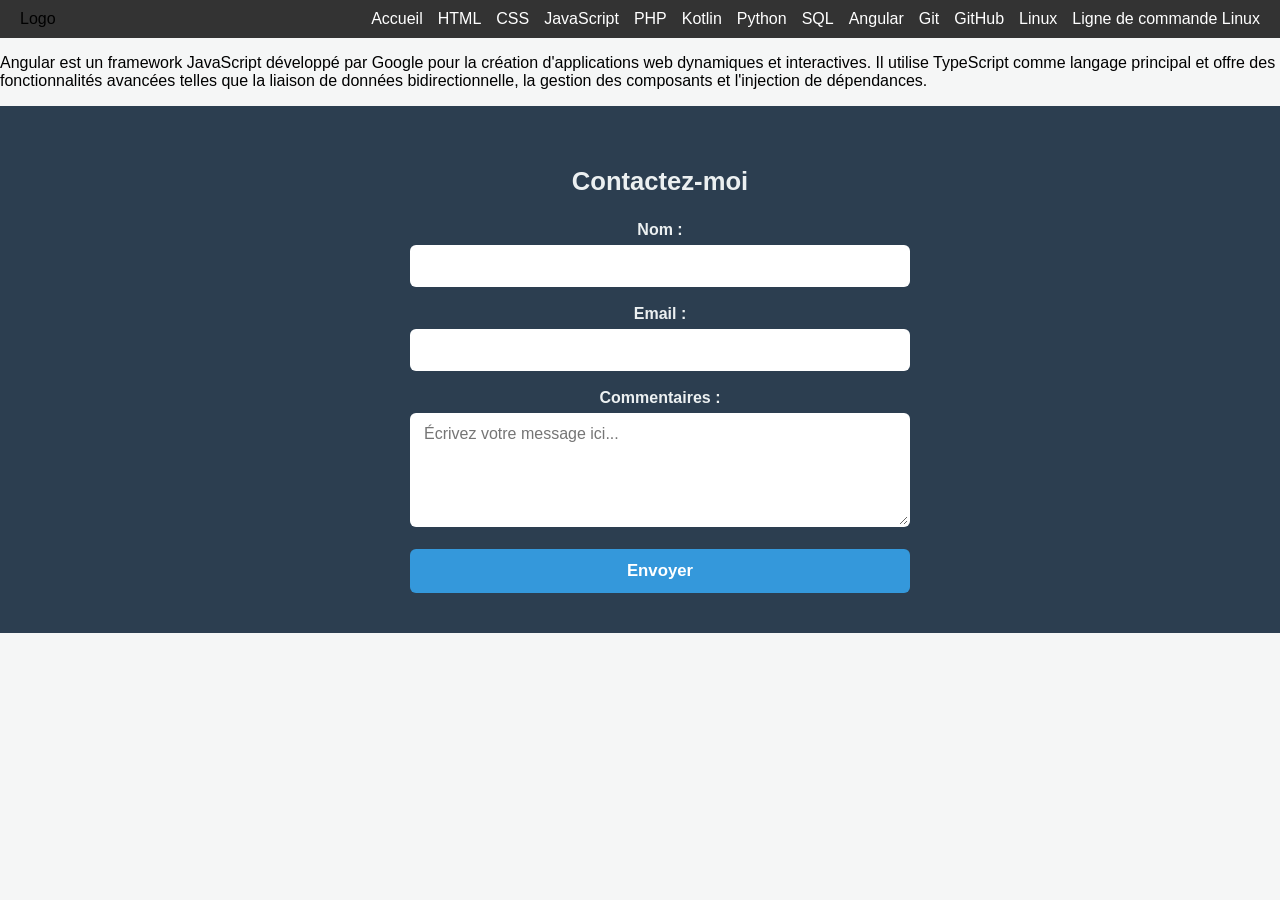
<file: pages/angular.html>
<!DOCTYPE html>
<html lang="fr">
  <head>
    <meta charset="UTF-8" />
    <meta name="viewport" content="width=device-width, initial-scale=1.0" />
    <link rel="stylesheet" href="../css/Global.css" />
    <title>COURS SIO WEB | HTML</title>
  </head>
  <body>
    <!-- En-tête de la page -->
    <header>
      <nav>
        <div class="logo">Logo</div>
        <div class="menu" id="menu">
          <a href="../index.html">Accueil</a>
          <a href="html.html">HTML</a>
          <a href="css.html">CSS</a>
          <a href="javascript.html">JavaScript</a>
          <a href="php.html">PHP</a>
          <a href="kotlin.html">Kotlin</a>
          <a href="python.html">Python</a>
          <a href="sql.html">SQL</a>
          <a href="angular.html">Angular</a>
          <a href="git.html">Git</a>
          <a href="github.html">GitHub</a>
          <a href="linux.html">Linux</a>
          <a href="linux_command_line.html">Ligne de commande Linux</a>
        </div>
        <div
          class="burger"
          id="burger"
          aria-label="Menu"
          aria-expanded="false"
          role="button"
          tabindex="0"
        >
          <div></div>
          <div></div>
          <div></div>
        </div>
      </nav>
    </header>
    <p>Angular est un framework JavaScript développé par Google pour la création d'applications web dynamiques et interactives. Il utilise TypeScript comme langage principal et offre des fonctionnalités avancées telles que la liaison de données bidirectionnelle, la gestion des composants et l'injection de dépendances. </p>

    <footer class="site-footer"> <div class="footer-contenu"> <h2>Contactez-moi</h2> <form class="form-contact" action="#" method="post"> <div class="champ"> <label for="nom">Nom :</label> <input type="text" id="nom" name="nom" required /> </div> <div class="champ"> <label for="email">Email :</label> <input type="email" id="email" name="email" required /> </div> <div class="champ"> <label for="commentaires">Commentaires :</label> <textarea id="commentaires" name="commentaires" rows="5" placeholder="Écrivez votre message ici..."></textarea> </div> <button type="submit">Envoyer</button> </form> </div> </footer>
</file>
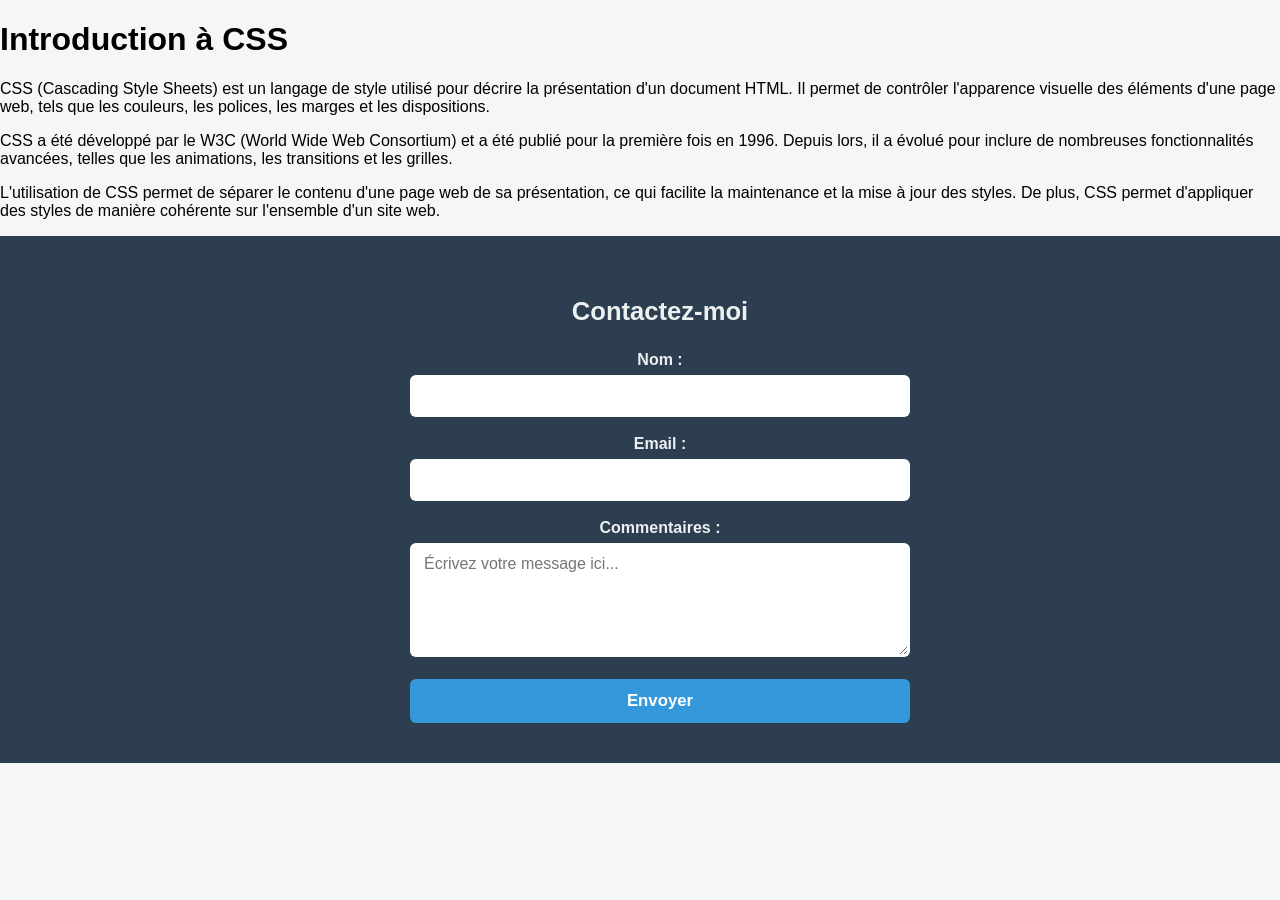
<file: pages/css.html>
<!DOCTYPE html>
<html lang="en">
  <head>
    <meta charset="UTF-8" />
    <meta name="viewport" content="width=device-width, initial-scale=1.0" />
    <link rel="stylesheet" href="../css/Global.css" />
    <title>COURS SIO WEB | CSS</title>
  </head>
  <body>
    <h1>Introduction à CSS</h1>
    <p>
      CSS (Cascading Style Sheets) est un langage de style utilisé pour décrire
      la présentation d'un document HTML. Il permet de contrôler l'apparence
      visuelle des éléments d'une page web, tels que les couleurs, les polices,
      les marges et les dispositions.
    </p>
    <p>
      CSS a été développé par le W3C (World Wide Web Consortium) et a été publié
      pour la première fois en 1996. Depuis lors, il a évolué pour inclure de
      nombreuses fonctionnalités avancées, telles que les animations, les
      transitions et les grilles.
    </p>
    <p>
      L'utilisation de CSS permet de séparer le contenu d'une page web de sa
      présentation, ce qui facilite la maintenance et la mise à jour des styles.
      De plus, CSS permet d'appliquer des styles de manière cohérente sur
      l'ensemble d'un site web.
    </p>
  </body>
</html>
<footer class="site-footer"> <div class="footer-contenu"> <h2>Contactez-moi</h2> <form class="form-contact" action="#" method="post"> <div class="champ"> <label for="nom">Nom :</label> <input type="text" id="nom" name="nom" required /> </div> <div class="champ"> <label for="email">Email :</label> <input type="email" id="email" name="email" required /> </div> <div class="champ"> <label for="commentaires">Commentaires :</label> <textarea id="commentaires" name="commentaires" rows="5" placeholder="Écrivez votre message ici..."></textarea> </div> <button type="submit">Envoyer</button> </form> </div> </footer>
</file>
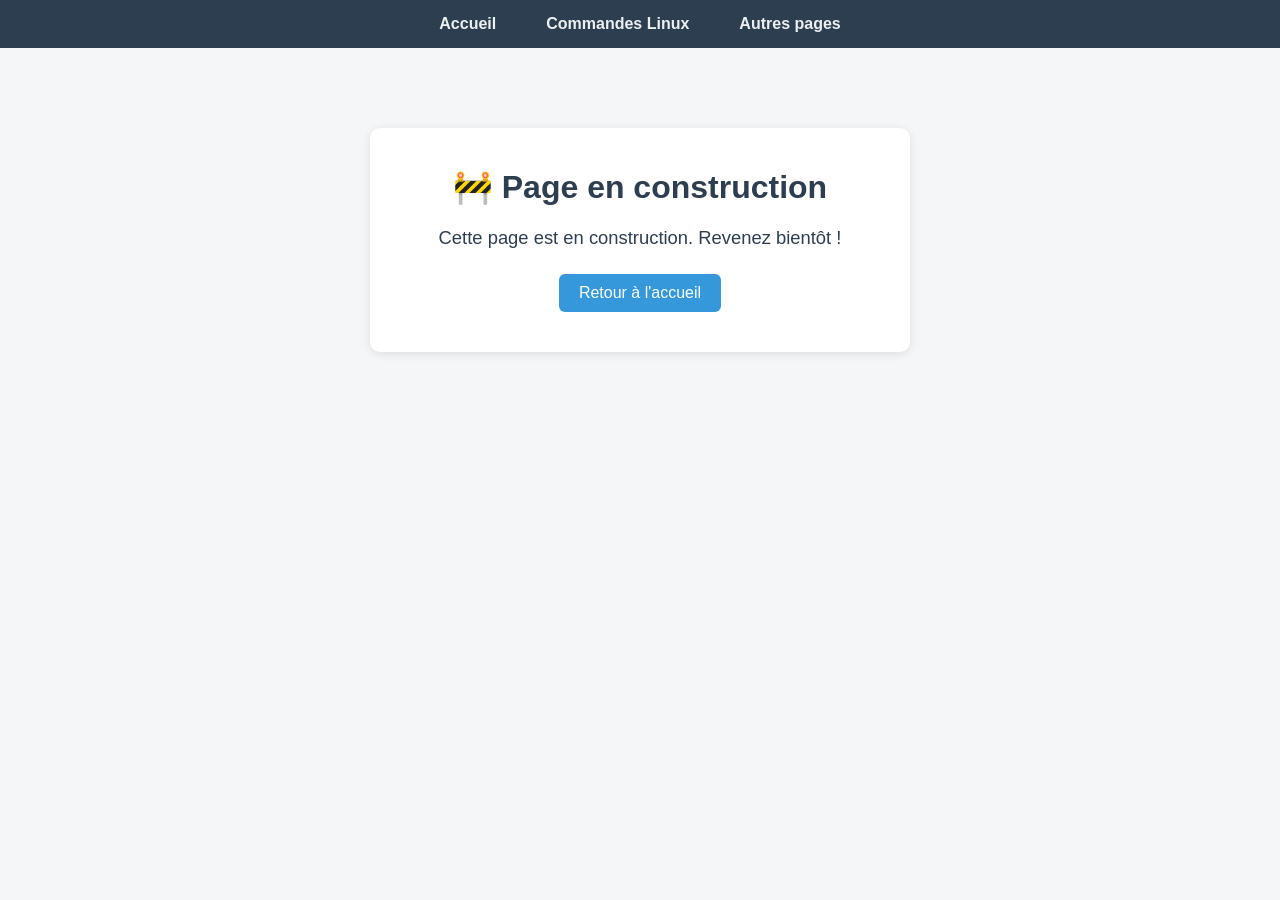
<file: pages/en_construction.html>
<!DOCTYPE html>
<html lang="fr">
<head>
  <meta charset="UTF-8" />
  <meta name="viewport" content="width=device-width, initial-scale=1.0" />
  <title>Page en construction</title>
  <!-- Feuille de style commune à toutes les pages -->
  <link rel="stylesheet" href="style.css" />
</head>
<body>

  <!-- Menu de navigation (le même sur toutes les pages) -->
  <nav>
    <ul>
      <li><a href="html.html">Accueil</a></li>
      <li><a href="linux_command_line.html">Commandes Linux</a></li>
      <li><a href="en_construction.html">Autres pages</a></li>
    </ul>
  </nav>

  <!-- Contenu principal : le message de construction -->
  <main class="construction">
    <h1>🚧 Page en construction</h1>
    <p>Cette page est en construction. Revenez bientôt !</p>
    <a class="retour" href="html.html">Retour à l'accueil</a>
  </main>

</body>
</html>
</file>
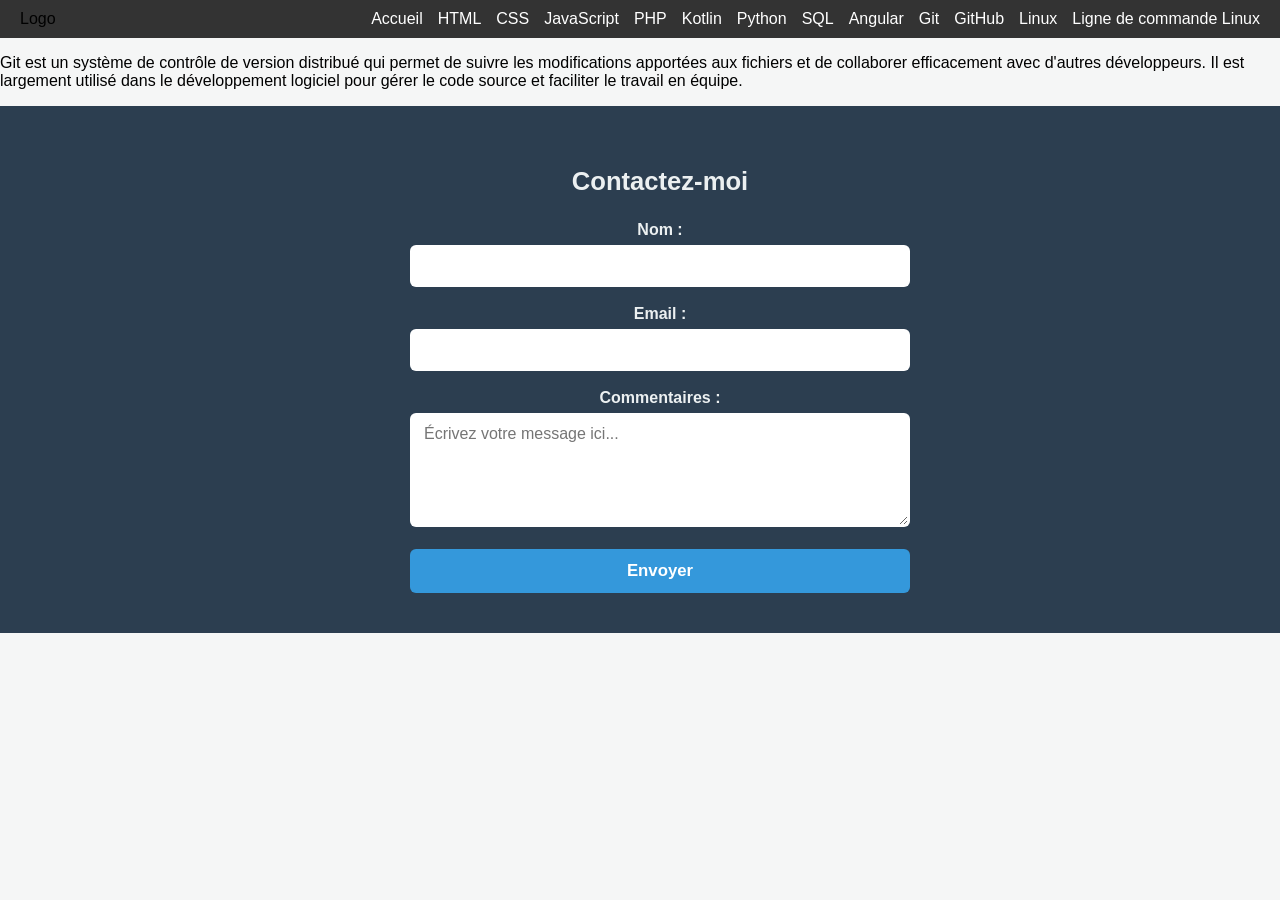
<file: pages/git.html>
<!DOCTYPE html>
<html lang="fr">
  <head>
    <meta charset="UTF-8" />
    <meta name="viewport" content="width=device-width, initial-scale=1.0" />
    <link rel="stylesheet" href="../css/Global.css" />
    <title>COURS SIO WEB | HTML</title>
  </head>
  <body>
    <!-- En-tête de la page -->
    <header>
      <nav>
        <div class="logo">Logo</div>
        <div class="menu" id="menu">
          <a href="../index.html">Accueil</a>
          <a href="html.html">HTML</a>
          <a href="css.html">CSS</a>
          <a href="javascript.html">JavaScript</a>
          <a href="php.html">PHP</a>
          <a href="kotlin.html">Kotlin</a>
          <a href="python.html">Python</a>
          <a href="sql.html">SQL</a>
          <a href="angular.html">Angular</a>
          <a href="git.html">Git</a>
          <a href="github.html">GitHub</a>
          <a href="linux.html">Linux</a>
          <a href="linux_command_line.html">Ligne de commande Linux</a>
        </div>
        <div
          class="burger"
          id="burger"
          aria-label="Menu"
          aria-expanded="false"
          role="button"
          tabindex="0"
        >
          <div></div>
          <div></div>
          <div></div>
        </div>
      </nav>
    </header>
    <p> Git est un système de contrôle de version distribué qui permet de suivre les modifications apportées aux fichiers et de collaborer efficacement avec d'autres développeurs. Il est largement utilisé dans le développement logiciel pour gérer le code source et faciliter le travail en équipe. </p>
    <footer class="site-footer"> <div class="footer-contenu"> <h2>Contactez-moi</h2> <form class="form-contact" action="#" method="post"> <div class="champ"> <label for="nom">Nom :</label> <input type="text" id="nom" name="nom" required /> </div> <div class="champ"> <label for="email">Email :</label> <input type="email" id="email" name="email" required /> </div> <div class="champ"> <label for="commentaires">Commentaires :</label> <textarea id="commentaires" name="commentaires" rows="5" placeholder="Écrivez votre message ici..."></textarea> </div> <button type="submit">Envoyer</button> </form> </div> </footer>
</file>
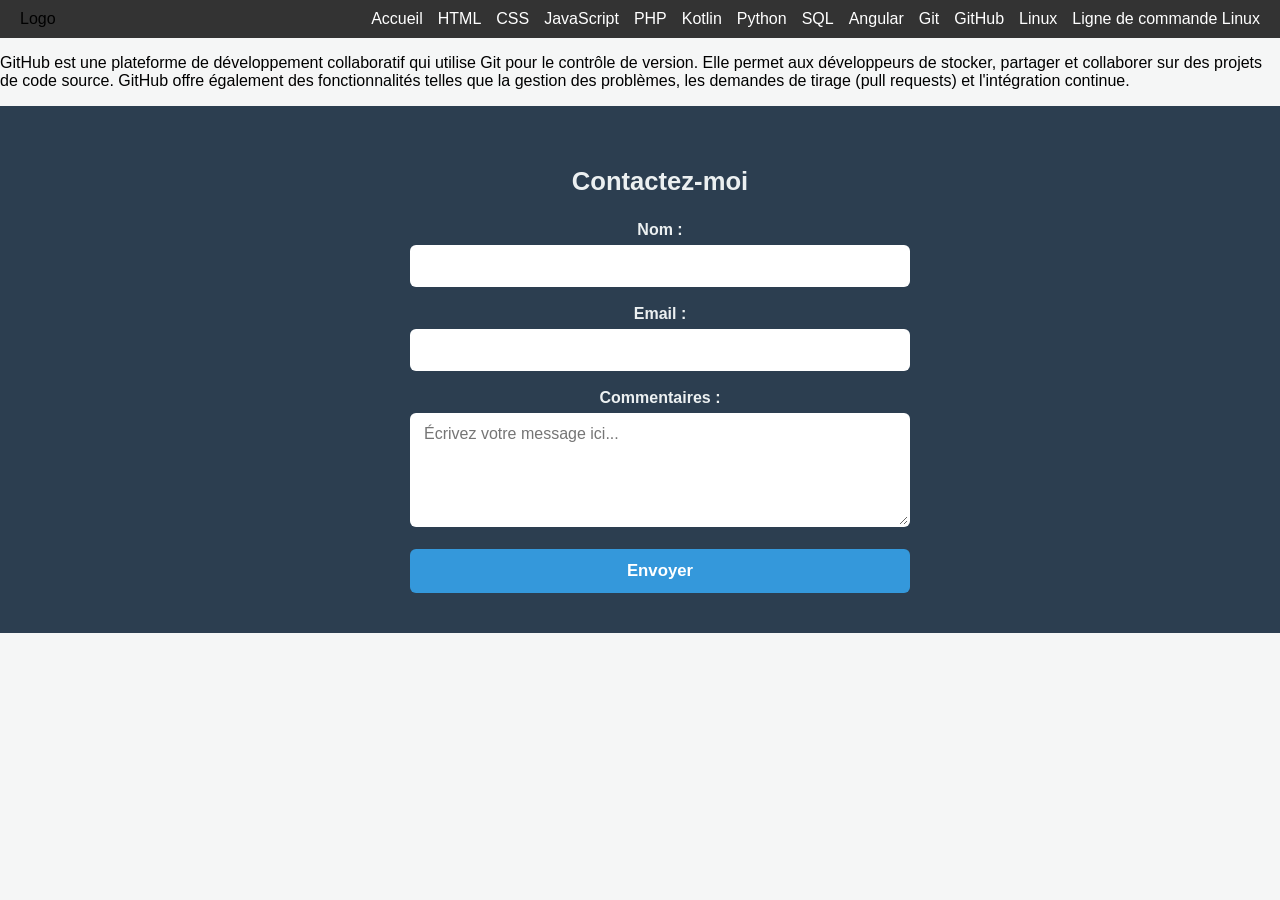
<file: pages/github.html>
<!DOCTYPE html>
<html lang="fr">
  <head>
    <meta charset="UTF-8" />
    <meta name="viewport" content="width=device-width, initial-scale=1.0" />
    <link rel="stylesheet" href="../css/Global.css" />
    <title>COURS SIO WEB | HTML</title>
  </head>
  <body>
    <!-- En-tête de la page -->
    <header>
      <nav>
        <div class="logo">Logo</div>
        <div class="menu" id="menu">
          <a href="../index.html">Accueil</a>
          <a href="html.html">HTML</a>
          <a href="css.html">CSS</a>
          <a href="javascript.html">JavaScript</a>
          <a href="php.html">PHP</a>
          <a href="kotlin.html">Kotlin</a>
          <a href="python.html">Python</a>
          <a href="sql.html">SQL</a>
          <a href="angular.html">Angular</a>
          <a href="git.html">Git</a>
          <a href="github.html">GitHub</a>
          <a href="linux.html">Linux</a>
          <a href="linux_command_line.html">Ligne de commande Linux</a>
        </div>
        <div
          class="burger"
          id="burger"
          aria-label="Menu"
          aria-expanded="false"
          role="button"
          tabindex="0"
        >
          <div></div>
          <div></div>
          <div></div>
        </div>
      </nav>
    </header>
<p> GitHub est une plateforme de développement collaboratif qui utilise Git pour le contrôle de version. Elle permet aux développeurs de stocker, partager et collaborer sur des projets de code source. GitHub offre également des fonctionnalités telles que la gestion des problèmes, les demandes de tirage (pull requests) et l'intégration continue. </p>
<footer class="site-footer"> <div class="footer-contenu"> <h2>Contactez-moi</h2> <form class="form-contact" action="#" method="post"> <div class="champ"> <label for="nom">Nom :</label> <input type="text" id="nom" name="nom" required /> </div> <div class="champ"> <label for="email">Email :</label> <input type="email" id="email" name="email" required /> </div> <div class="champ"> <label for="commentaires">Commentaires :</label> <textarea id="commentaires" name="commentaires" rows="5" placeholder="Écrivez votre message ici..."></textarea> </div> <button type="submit">Envoyer</button> </form> </div> </footer>
</file>
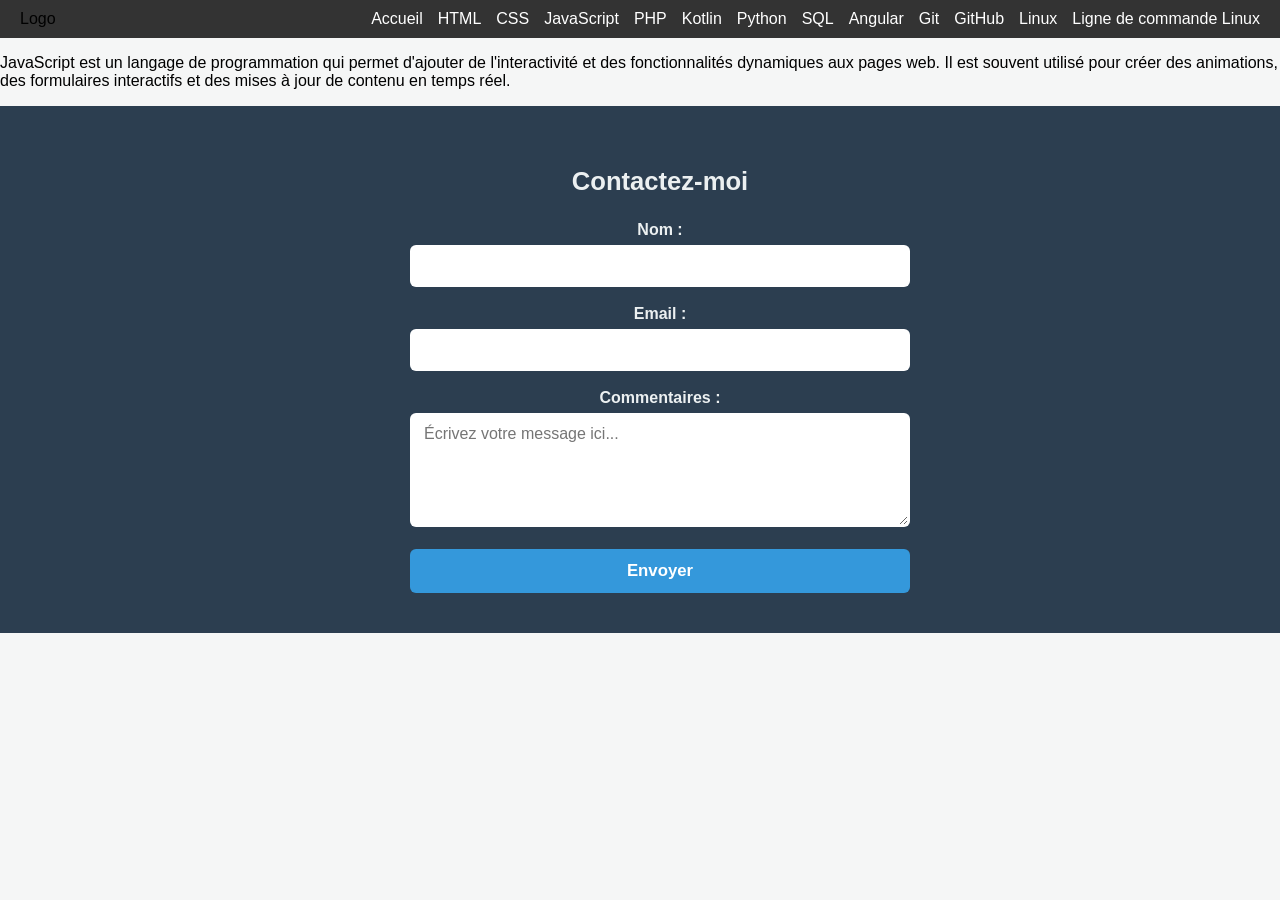
<file: pages/javascript.html>
<!DOCTYPE html>
<html lang="fr">
  <head>
    <meta charset="UTF-8" />
    <meta name="viewport" content="width=device-width, initial-scale=1.0" />
    <link rel="stylesheet" href="../css/Global.css" />
    <title>COURS SIO WEB | HTML</title>
  </head>
  <body>
    <!-- En-tête de la page -->
    <header>
      <nav>
        <div class="logo">Logo</div>
        <div class="menu" id="menu">
          <a href="../index.html">Accueil</a>
          <a href="html.html">HTML</a>
          <a href="css.html">CSS</a>
          <a href="javascript.html">JavaScript</a>
          <a href="php.html">PHP</a>
          <a href="kotlin.html">Kotlin</a>
          <a href="python.html">Python</a>
          <a href="sql.html">SQL</a>
          <a href="angular.html">Angular</a>
          <a href="git.html">Git</a>
          <a href="github.html">GitHub</a>
          <a href="linux.html">Linux</a>
          <a href="linux_command_line.html">Ligne de commande Linux</a>
        </div>
        <div
          class="burger"
          id="burger"
          aria-label="Menu"
          aria-expanded="false"
          role="button"
          tabindex="0"
        >
          <div></div>
          <div></div>
          <div></div>
        </div>
      </nav>
    </header>
    <p> JavaScript est un langage de programmation qui permet d'ajouter de l'interactivité et des fonctionnalités dynamiques aux pages web. Il est souvent utilisé pour créer des animations, des formulaires interactifs et des mises à jour de contenu en temps réel. </p>
<footer class="site-footer"> <div class="footer-contenu"> <h2>Contactez-moi</h2> <form class="form-contact" action="#" method="post"> <div class="champ"> <label for="nom">Nom :</label> <input type="text" id="nom" name="nom" required /> </div> <div class="champ"> <label for="email">Email :</label> <input type="email" id="email" name="email" required /> </div> <div class="champ"> <label for="commentaires">Commentaires :</label> <textarea id="commentaires" name="commentaires" rows="5" placeholder="Écrivez votre message ici..."></textarea> </div> <button type="submit">Envoyer</button> </form> </div> </footer>
</file>
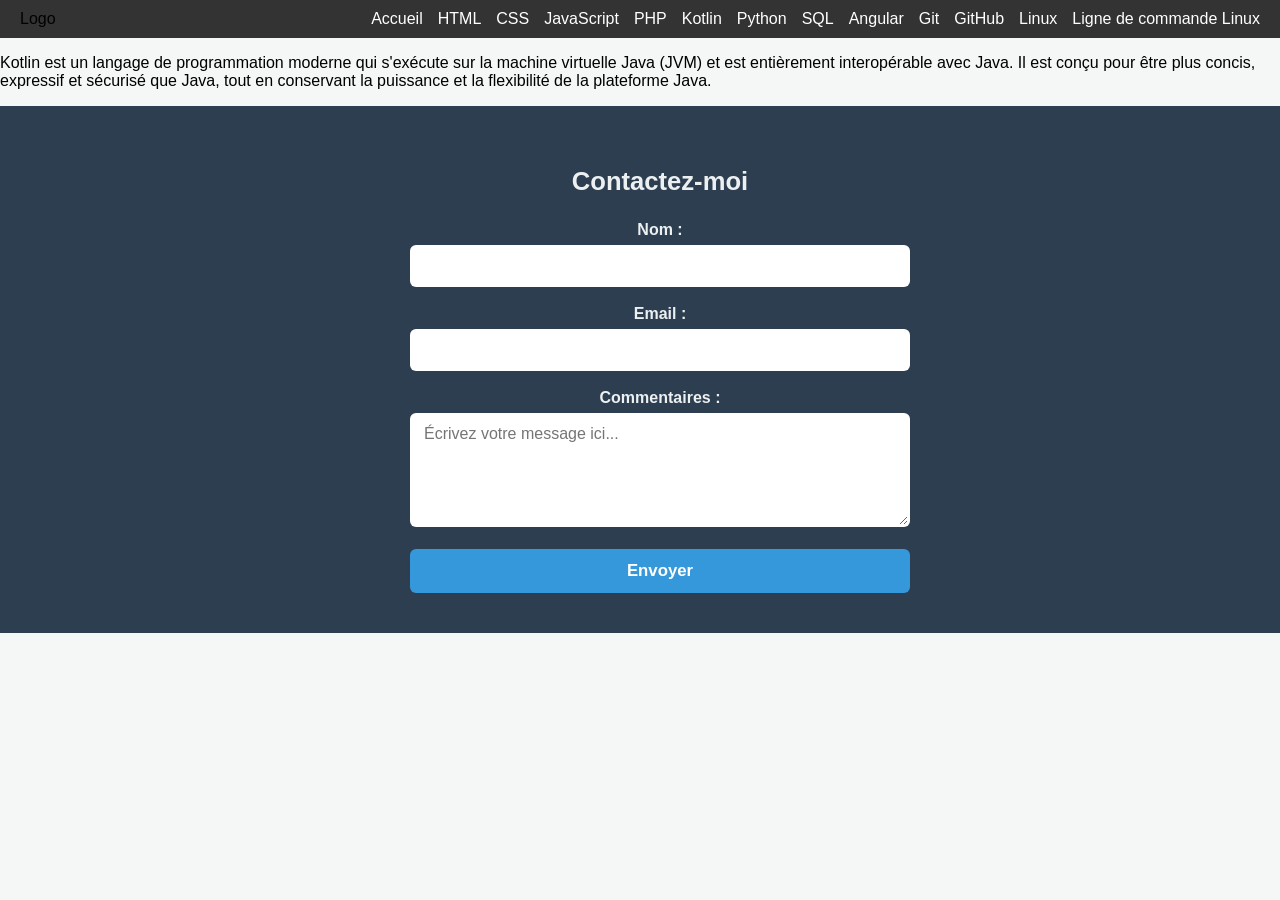
<file: pages/kotlin.html>
<!DOCTYPE html>
<html lang="fr">
  <head>
    <meta charset="UTF-8" />
    <meta name="viewport" content="width=device-width, initial-scale=1.0" />
    <link rel="stylesheet" href="../css/Global.css" />
    <title>COURS SIO WEB | HTML</title>
  </head>
  <body>
    <!-- En-tête de la page -->
    <header>
      <nav>
        <div class="logo">Logo</div>
        <div class="menu" id="menu">
          <a href="../index.html">Accueil</a>
          <a href="html.html">HTML</a>
          <a href="css.html">CSS</a>
          <a href="javascript.html">JavaScript</a>
          <a href="php.html">PHP</a>
          <a href="kotlin.html">Kotlin</a>
          <a href="python.html">Python</a>
          <a href="sql.html">SQL</a>
          <a href="angular.html">Angular</a>
          <a href="git.html">Git</a>
          <a href="github.html">GitHub</a>
          <a href="linux.html">Linux</a>
          <a href="linux_command_line.html">Ligne de commande Linux</a>
        </div>
        <div
          class="burger"
          id="burger"
          aria-label="Menu"
          aria-expanded="false"
          role="button"
          tabindex="0"
        >
          <div></div>
          <div></div>
          <div></div>
        </div>
      </nav>
    </header>
<p> Kotlin est un langage de programmation moderne qui s'exécute sur la machine virtuelle Java (JVM) et est entièrement interopérable avec Java. Il est conçu pour être plus concis, expressif et sécurisé que Java, tout en conservant la puissance et la flexibilité de la plateforme Java. </p>
<footer class="site-footer"> <div class="footer-contenu"> <h2>Contactez-moi</h2> <form class="form-contact" action="#" method="post"> <div class="champ"> <label for="nom">Nom :</label> <input type="text" id="nom" name="nom" required /> </div> <div class="champ"> <label for="email">Email :</label> <input type="email" id="email" name="email" required /> </div> <div class="champ"> <label for="commentaires">Commentaires :</label> <textarea id="commentaires" name="commentaires" rows="5" placeholder="Écrivez votre message ici..."></textarea> </div> <button type="submit">Envoyer</button> </form> </div> </footer>
</file>
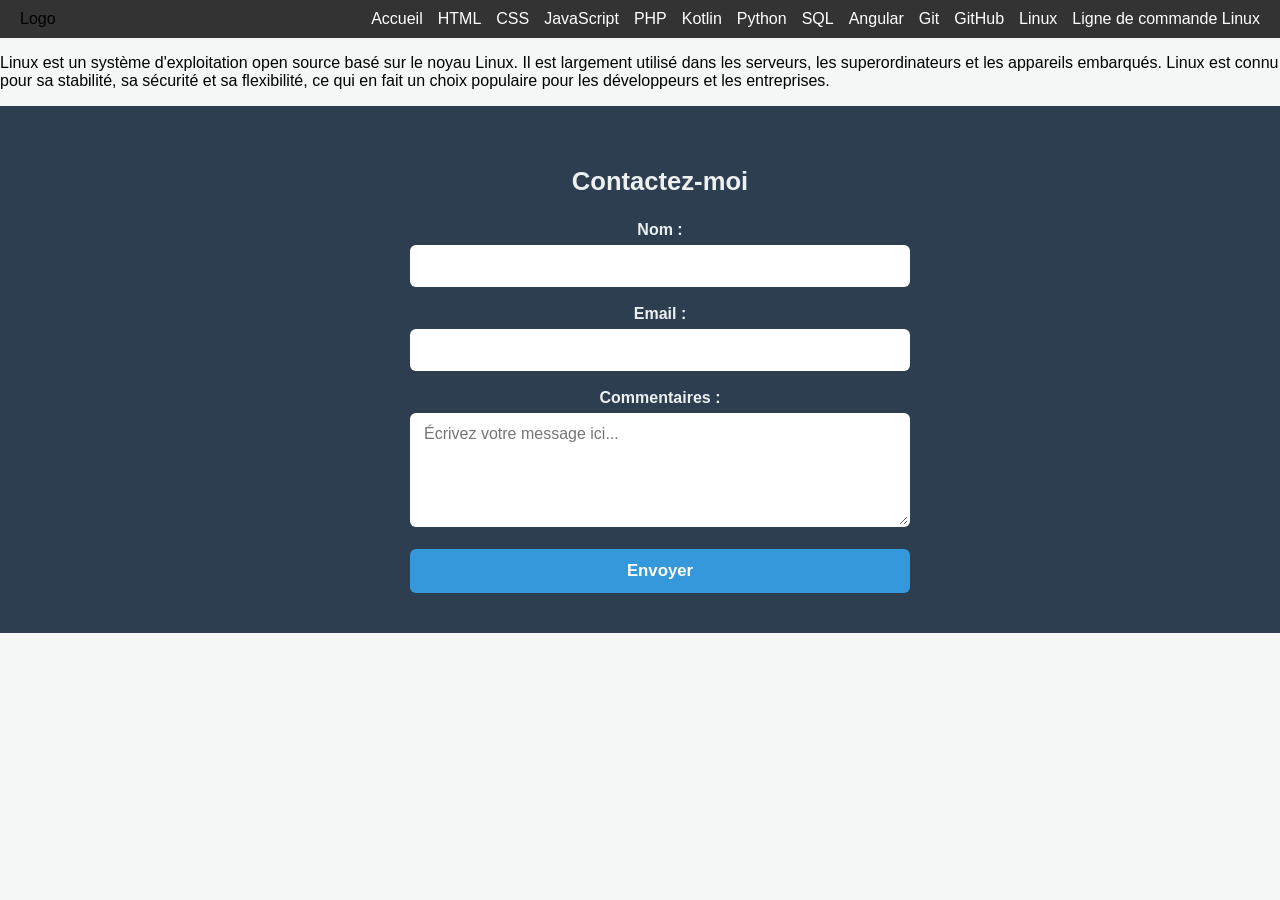
<file: pages/linux.html>
<!DOCTYPE html>
<html lang="fr">
  <head>
    <meta charset="UTF-8" />
    <meta name="viewport" content="width=device-width, initial-scale=1.0" />
    <link rel="stylesheet" href="../css/Global.css" />
    <title>COURS SIO WEB | HTML</title>
  </head>
  <body>
    <!-- En-tête de la page -->
    <header>
      <nav>
        <div class="logo">Logo</div>
        <div class="menu" id="menu">
          <a href="../index.html">Accueil</a>
          <a href="html.html">HTML</a>
          <a href="css.html">CSS</a>
          <a href="javascript.html">JavaScript</a>
          <a href="php.html">PHP</a>
          <a href="kotlin.html">Kotlin</a>
          <a href="python.html">Python</a>
          <a href="sql.html">SQL</a>
          <a href="angular.html">Angular</a>
          <a href="git.html">Git</a>
          <a href="github.html">GitHub</a>
          <a href="linux.html">Linux</a>
          <a href="linux_command_line.html">Ligne de commande Linux</a>
        </div>
        <div
          class="burger"
          id="burger"
          aria-label="Menu"
          aria-expanded="false"
          role="button"
          tabindex="0"
        >
          <div></div>
          <div></div>
          <div></div>
        </div>
      </nav>
    </header>
<p> Linux est un système d'exploitation open source basé sur le noyau Linux. Il est largement utilisé dans les serveurs, les superordinateurs et les appareils embarqués. Linux est connu pour sa stabilité, sa sécurité et sa flexibilité, ce qui en fait un choix populaire pour les développeurs et les entreprises. </p>
<footer class="site-footer"> <div class="footer-contenu"> <h2>Contactez-moi</h2> <form class="form-contact" action="#" method="post"> <div class="champ"> <label for="nom">Nom :</label> <input type="text" id="nom" name="nom" required /> </div> <div class="champ"> <label for="email">Email :</label> <input type="email" id="email" name="email" required /> </div> <div class="champ"> <label for="commentaires">Commentaires :</label> <textarea id="commentaires" name="commentaires" rows="5" placeholder="Écrivez votre message ici..."></textarea> </div> <button type="submit">Envoyer</button> </form> </div> </footer>
</file>
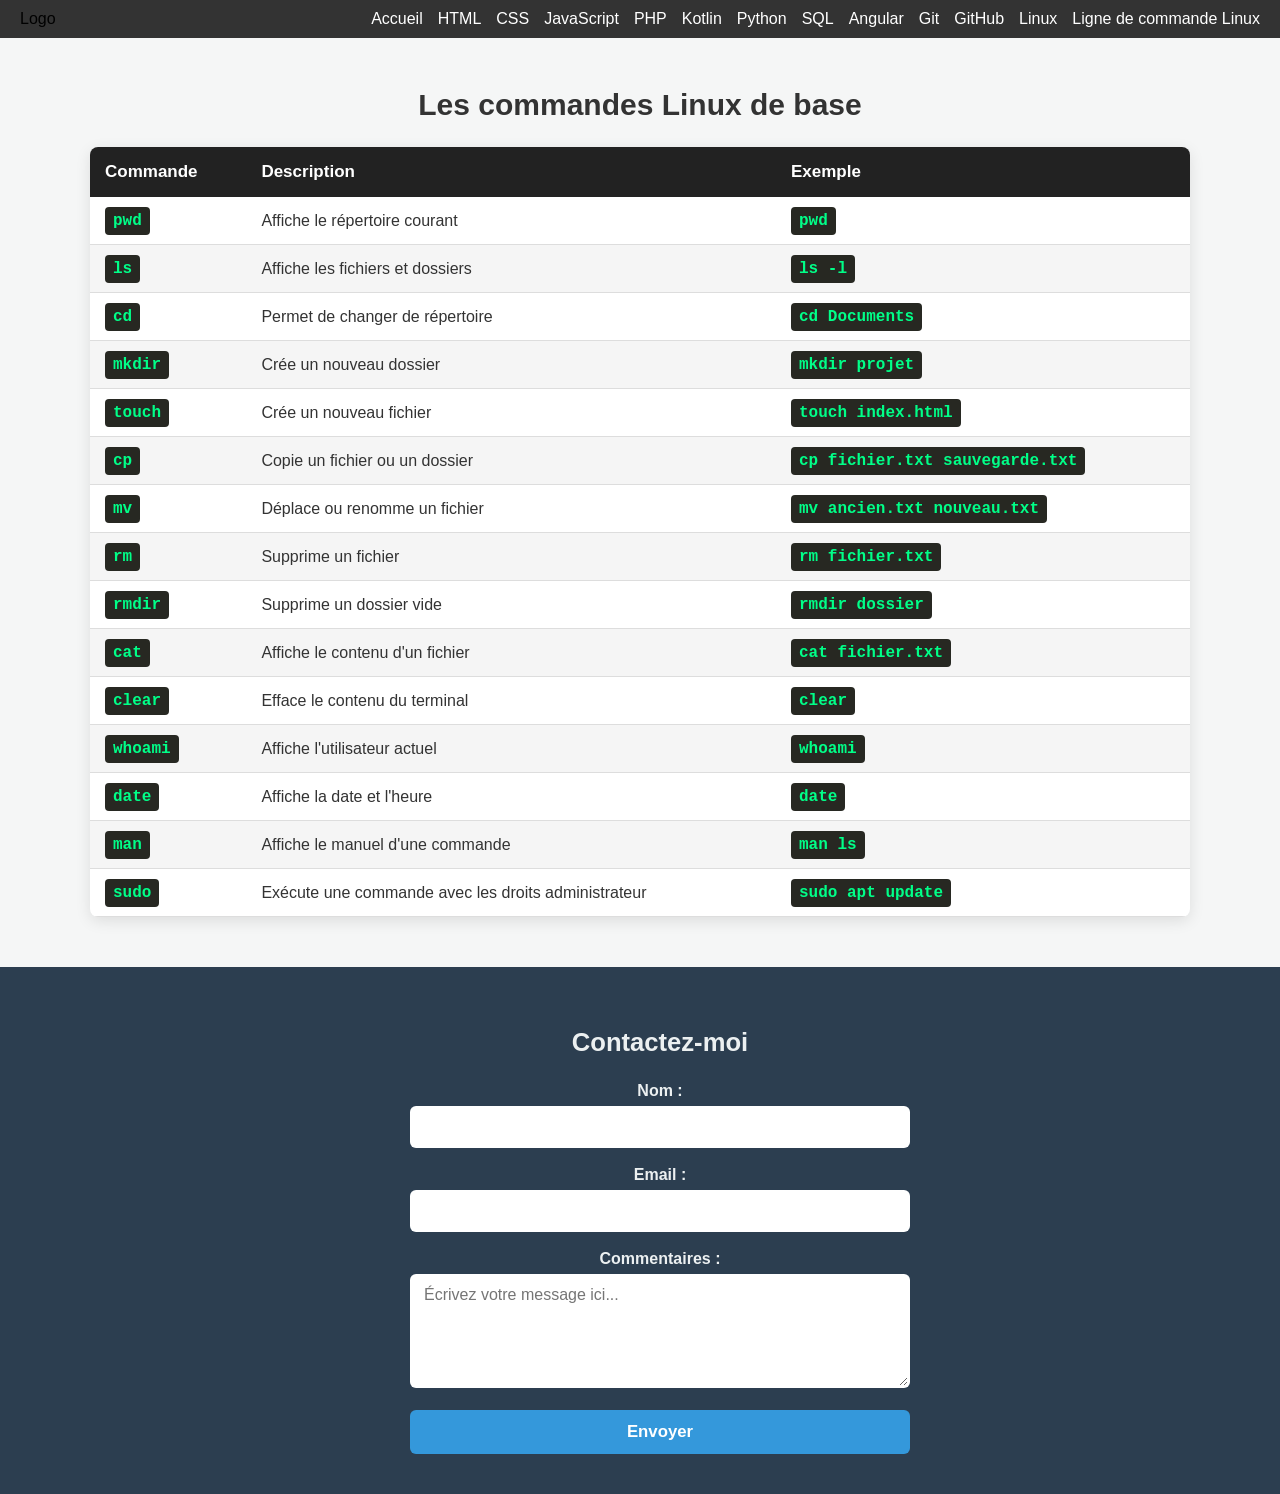
<file: pages/linux_command_line.html>
<!DOCTYPE html>
<html lang="fr">
  <head>
    <meta charset="UTF-8" />
    <meta name="viewport" content="width=device-width, initial-scale=1.0" />
    <link rel="stylesheet" href="../css/Global.css" />
    <title>COURS SIO WEB | HTML</title>
  </head>
  <body>
    <!-- En-tête de la page -->
    <header>
      <nav>
        <div class="logo">Logo</div>
        <div class="menu" id="menu">
          <a href="../index.html">Accueil</a>
          <a href="html.html">HTML</a>
          <a href="css.html">CSS</a>
          <a href="javascript.html">JavaScript</a>
          <a href="php.html">PHP</a>
          <a href="kotlin.html">Kotlin</a>
          <a href="python.html">Python</a>
          <a href="sql.html">SQL</a>
          <a href="angular.html">Angular</a>
          <a href="git.html">Git</a>
          <a href="github.html">GitHub</a>
          <a href="linux.html">Linux</a>
          <a href="linux_command_line.html">Ligne de commande Linux</a>
        </div>
        <div
          class="burger"
          id="burger"
          aria-label="Menu"
          aria-expanded="false"
          role="button"
          tabindex="0"
        >
          <div></div>
          <div></div>
          <div></div>
        </div>
      </nav>
    </header>
<section class="commandes-linux">
    <h2>Les commandes Linux de base</h2>

    <table>
        <thead>
            <tr>
                <th>Commande</th>
                <th>Description</th>
                <th>Exemple</th>
            </tr>
        </thead>

        <tbody>
            <tr>
                <td><code>pwd</code></td>
                <td>Affiche le répertoire courant</td>
                <td><code>pwd</code></td>
            </tr>

            <tr>
                <td><code>ls</code></td>
                <td>Affiche les fichiers et dossiers</td>
                <td><code>ls -l</code></td>
            </tr>

            <tr>
                <td><code>cd</code></td>
                <td>Permet de changer de répertoire</td>
                <td><code>cd Documents</code></td>
            </tr>

            <tr>
                <td><code>mkdir</code></td>
                <td>Crée un nouveau dossier</td>
                <td><code>mkdir projet</code></td>
            </tr>

            <tr>
                <td><code>touch</code></td>
                <td>Crée un nouveau fichier</td>
                <td><code>touch index.html</code></td>
            </tr>

            <tr>
                <td><code>cp</code></td>
                <td>Copie un fichier ou un dossier</td>
                <td><code>cp fichier.txt sauvegarde.txt</code></td>
            </tr>

            <tr>
                <td><code>mv</code></td>
                <td>Déplace ou renomme un fichier</td>
                <td><code>mv ancien.txt nouveau.txt</code></td>
            </tr>

            <tr>
                <td><code>rm</code></td>
                <td>Supprime un fichier</td>
                <td><code>rm fichier.txt</code></td>
            </tr>

            <tr>
                <td><code>rmdir</code></td>
                <td>Supprime un dossier vide</td>
                <td><code>rmdir dossier</code></td>
            </tr>

            <tr>
                <td><code>cat</code></td>
                <td>Affiche le contenu d'un fichier</td>
                <td><code>cat fichier.txt</code></td>
            </tr>

            <tr>
                <td><code>clear</code></td>
                <td>Efface le contenu du terminal</td>
                <td><code>clear</code></td>
            </tr>

            <tr>
                <td><code>whoami</code></td>
                <td>Affiche l'utilisateur actuel</td>
                <td><code>whoami</code></td>
            </tr>

            <tr>
                <td><code>date</code></td>
                <td>Affiche la date et l'heure</td>
                <td><code>date</code></td>
            </tr>

            <tr>
                <td><code>man</code></td>
                <td>Affiche le manuel d'une commande</td>
                <td><code>man ls</code></td>
            </tr>

            <tr>
                <td><code>sudo</code></td>
                <td>Exécute une commande avec les droits administrateur</td>
                <td><code>sudo apt update</code></td>
            </tr>
        </tbody>
    </table>
</section>
<footer class="site-footer"> <div class="footer-contenu"> <h2>Contactez-moi</h2> <form class="form-contact" action="#" method="post"> <div class="champ"> <label for="nom">Nom :</label> <input type="text" id="nom" name="nom" required /> </div> <div class="champ"> <label for="email">Email :</label> <input type="email" id="email" name="email" required /> </div> <div class="champ"> <label for="commentaires">Commentaires :</label> <textarea id="commentaires" name="commentaires" rows="5" placeholder="Écrivez votre message ici..."></textarea> </div> <button type="submit">Envoyer</button> </form> </div> </footer>
</file>
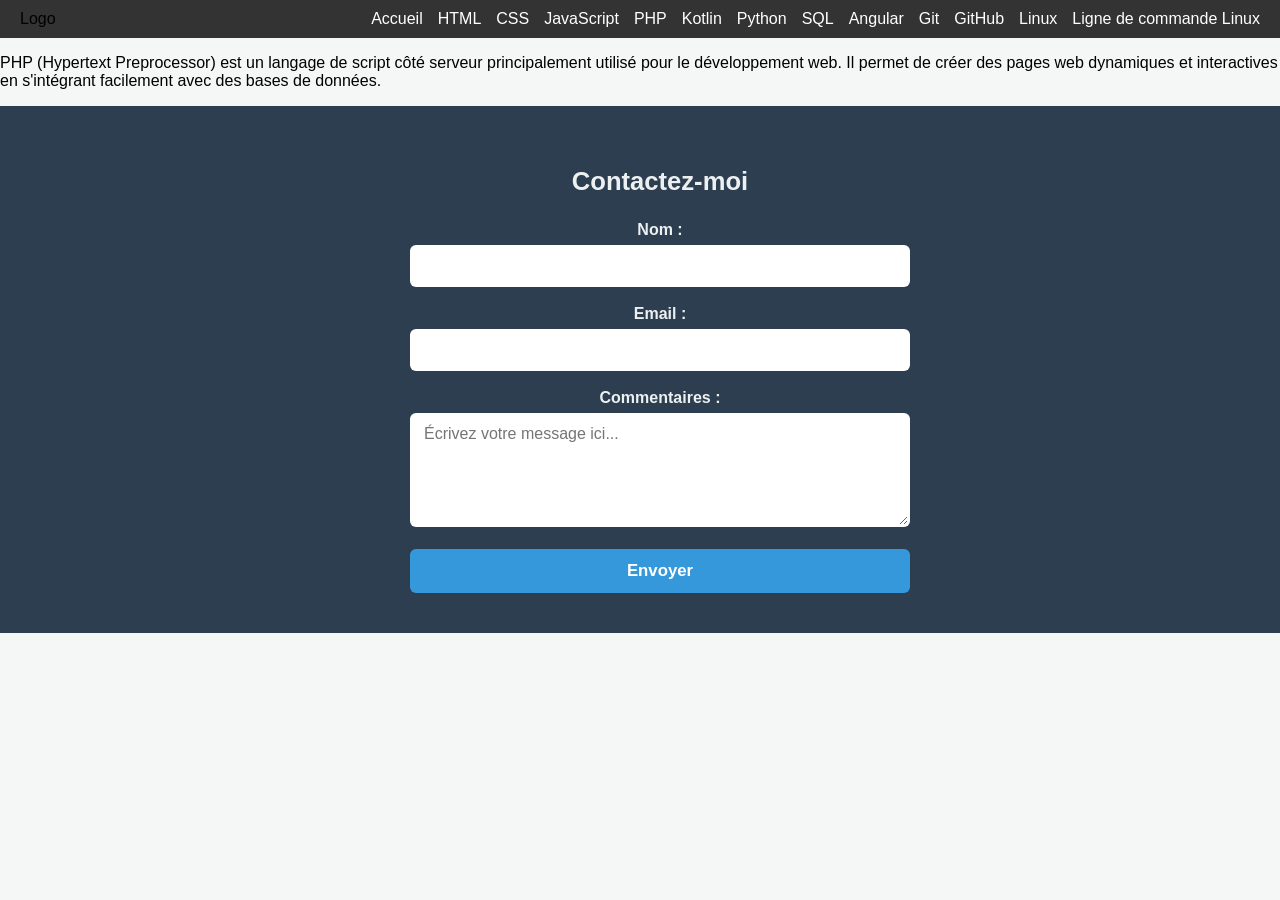
<file: pages/php.html>
<!DOCTYPE html>
<html lang="fr">
  <head>
    <meta charset="UTF-8" />
    <meta name="viewport" content="width=device-width, initial-scale=1.0" />
    <link rel="stylesheet" href="../css/Global.css" />
    <title>COURS SIO WEB | HTML</title>
  </head>
  <body>
    <!-- En-tête de la page -->
    <header>
      <nav>
        <div class="logo">Logo</div>
        <div class="menu" id="menu">
          <a href="../index.html">Accueil</a>
          <a href="html.html">HTML</a>
          <a href="css.html">CSS</a>
          <a href="javascript.html">JavaScript</a>
          <a href="php.html">PHP</a>
          <a href="kotlin.html">Kotlin</a>
          <a href="python.html">Python</a>
          <a href="sql.html">SQL</a>
          <a href="angular.html">Angular</a>
          <a href="git.html">Git</a>
          <a href="github.html">GitHub</a>
          <a href="linux.html">Linux</a>
          <a href="linux_command_line.html">Ligne de commande Linux</a>
        </div>
        <div
          class="burger"
          id="burger"
          aria-label="Menu"
          aria-expanded="false"
          role="button"
          tabindex="0"
        >
          <div></div>
          <div></div>
          <div></div>
        </div>
      </nav>
    </header>
    <p>PHP (Hypertext Preprocessor) est un langage de script côté serveur principalement utilisé pour le développement web. Il permet de créer des pages web dynamiques et interactives en s'intégrant facilement avec des bases de données. </p>
    <footer class="site-footer"> <div class="footer-contenu"> <h2>Contactez-moi</h2> <form class="form-contact" action="#" method="post"> <div class="champ"> <label for="nom">Nom :</label> <input type="text" id="nom" name="nom" required /> </div> <div class="champ"> <label for="email">Email :</label> <input type="email" id="email" name="email" required /> </div> <div class="champ"> <label for="commentaires">Commentaires :</label> <textarea id="commentaires" name="commentaires" rows="5" placeholder="Écrivez votre message ici..."></textarea> </div> <button type="submit">Envoyer</button> </form> </div> </footer>
</file>
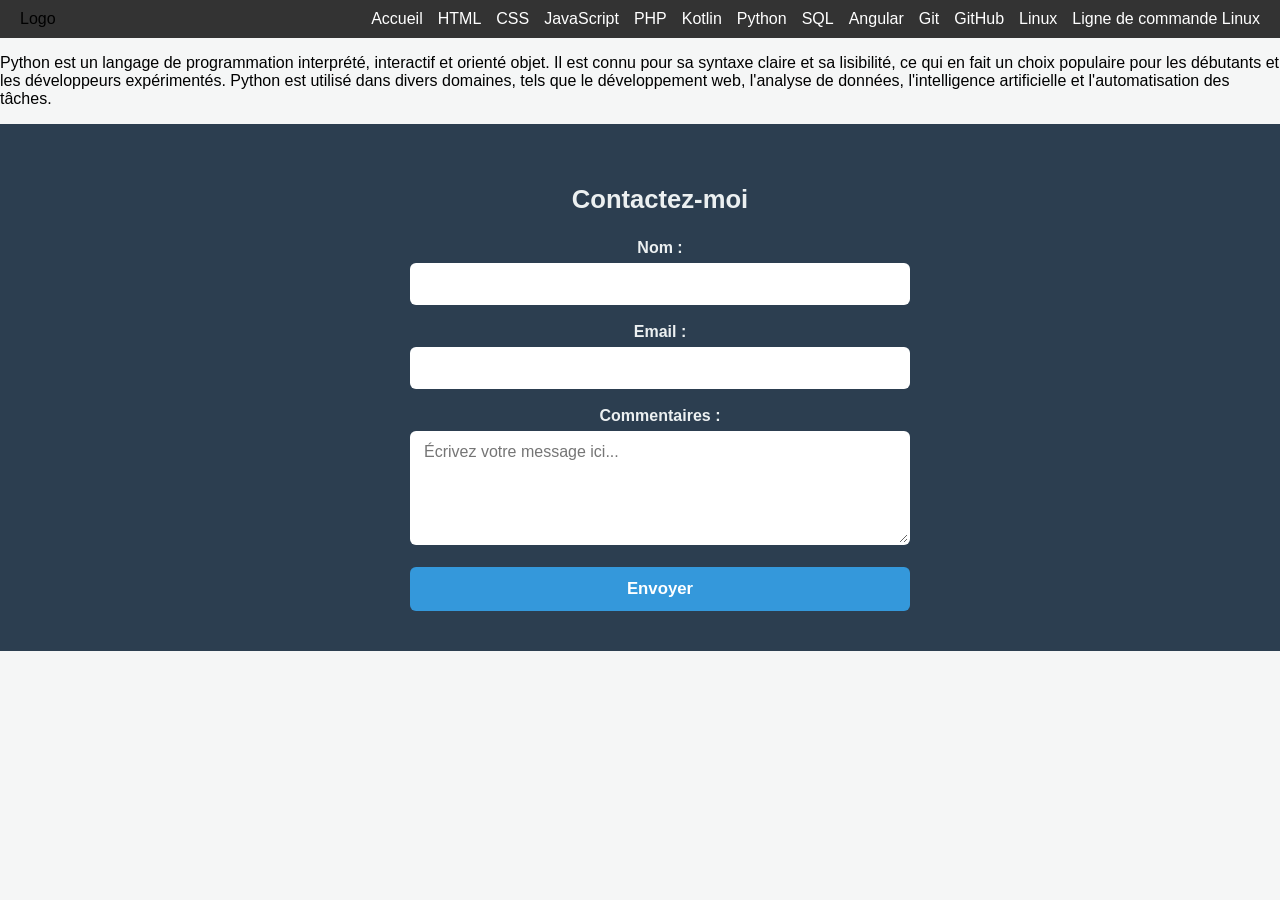
<file: pages/python.html>
<!DOCTYPE html>
<html lang="fr">
  <head>
    <meta charset="UTF-8" />
    <meta name="viewport" content="width=device-width, initial-scale=1.0" />
    <link rel="stylesheet" href="../css/Global.css" />
    <title>COURS SIO WEB | HTML</title>
  </head>
  <body>
    <!-- En-tête de la page -->
    <header>
      <nav>
        <div class="logo">Logo</div>
        <div class="menu" id="menu">
          <a href="../index.html">Accueil</a>
          <a href="html.html">HTML</a>
          <a href="css.html">CSS</a>
          <a href="javascript.html">JavaScript</a>
          <a href="php.html">PHP</a>
          <a href="kotlin.html">Kotlin</a>
          <a href="python.html">Python</a>
          <a href="sql.html">SQL</a>
          <a href="angular.html">Angular</a>
          <a href="git.html">Git</a>
          <a href="github.html">GitHub</a>
          <a href="linux.html">Linux</a>
          <a href="linux_command_line.html">Ligne de commande Linux</a>
        </div>
        <div
          class="burger"
          id="burger"
          aria-label="Menu"
          aria-expanded="false"
          role="button"
          tabindex="0"
        >
          <div></div>
          <div></div>
          <div></div>
        </div>
      </nav>
    </header>
<p>

Python est un langage de programmation interprété, interactif et orienté objet. Il est connu pour sa syntaxe claire et sa lisibilité, ce qui en fait un choix populaire pour les débutants et les développeurs expérimentés. Python est utilisé dans divers domaines, tels que le développement web, l'analyse de données, l'intelligence artificielle et l'automatisation des tâches. </p>
<footer class="site-footer"> <div class="footer-contenu"> <h2>Contactez-moi</h2> <form class="form-contact" action="#" method="post"> <div class="champ"> <label for="nom">Nom :</label> <input type="text" id="nom" name="nom" required /> </div> <div class="champ"> <label for="email">Email :</label> <input type="email" id="email" name="email" required /> </div> <div class="champ"> <label for="commentaires">Commentaires :</label> <textarea id="commentaires" name="commentaires" rows="5" placeholder="Écrivez votre message ici..."></textarea> </div> <button type="submit">Envoyer</button> </form> </div> </footer>
</file>
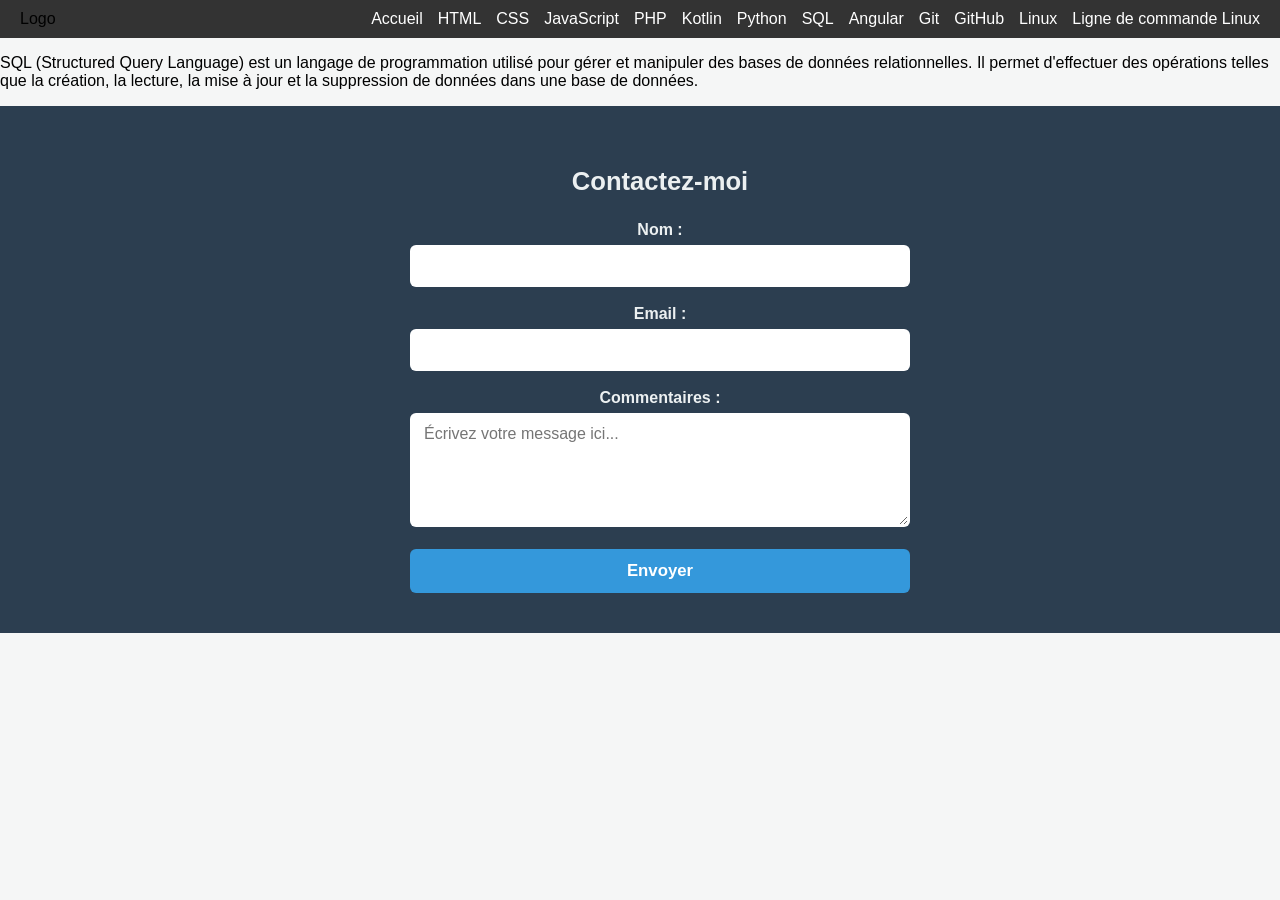
<file: pages/sql.html>
<!DOCTYPE html>
<html lang="fr">
  <head>
    <meta charset="UTF-8" />
    <meta name="viewport" content="width=device-width, initial-scale=1.0" />
    <link rel="stylesheet" href="../css/Global.css" />
    <title>COURS SIO WEB | HTML</title>
  </head>
  <body>
    <!-- En-tête de la page -->
    <header>
      <nav>
        <div class="logo">Logo</div>
        <div class="menu" id="menu">
          <a href="../index.html">Accueil</a>
          <a href="html.html">HTML</a>
          <a href="css.html">CSS</a>
          <a href="javascript.html">JavaScript</a>
          <a href="php.html">PHP</a>
          <a href="kotlin.html">Kotlin</a>
          <a href="python.html">Python</a>
          <a href="sql.html">SQL</a>
          <a href="angular.html">Angular</a>
          <a href="git.html">Git</a>
          <a href="github.html">GitHub</a>
          <a href="linux.html">Linux</a>
          <a href="linux_command_line.html">Ligne de commande Linux</a>
        </div>
        <div
          class="burger"
          id="burger"
          aria-label="Menu"
          aria-expanded="false"
          role="button"
          tabindex="0"
        >
          <div></div>
          <div></div>
          <div></div>
        </div>
      </nav>
    </header>
<p>SQL (Structured Query Language) est un langage de programmation utilisé pour gérer et manipuler des bases de données relationnelles. Il permet d'effectuer des opérations telles que la création, la lecture, la mise à jour et la suppression de données dans une base de données. </p>
<footer class="site-footer"> <div class="footer-contenu"> <h2>Contactez-moi</h2> <form class="form-contact" action="#" method="post"> <div class="champ"> <label for="nom">Nom :</label> <input type="text" id="nom" name="nom" required /> </div> <div class="champ"> <label for="email">Email :</label> <input type="email" id="email" name="email" required /> </div> <div class="champ"> <label for="commentaires">Commentaires :</label> <textarea id="commentaires" name="commentaires" rows="5" placeholder="Écrivez votre message ici..."></textarea> </div> <button type="submit">Envoyer</button> </form> </div> </footer>
</file>
<file: css/Global.css>
/* Styles globaux */
body {
  margin: 0;
  padding: 0;
  font-family: Arial, sans-serif;
  background-color: rgb(245, 246, 246);
}
head {
  background-color: #982323;
  color: #eadada;
}
/* En-tête */
/* nav */
/* Barre de navigation */
nav {
  background-color: #333;
  display: flex;
  justify-content: space-between;
  align-items: center;
  padding: 10px 20px;
}

/* Logo ou titre */s
.logo {
  color: white;
  font-size: 1.2em;
}

/* Menu */
.menu {
  display: flex;
  gap: 15px;
}

.menu a {
  color: white;
  text-decoration: none;
}

/* Menu burger */
.burger {
  display: none;
  flex-direction: column;
  cursor: pointer;
}

.burger div {
  width: 25px;
  height: 3px;
  background-color: white;
  margin: 4px 0;
}

/* Styles mobiles */
@media (max-width: 1000px) {
  /* cacher le menu horizontal */
  .menu {
    display: none;
    flex-direction: column;
    background-color: #444;
    position: absolute;
    top: 60px;
    right: 20px;
    width: 200px;
    padding: 10px;
    z-index: 1;
  }

  /* afficher le menu quand ouvert */
  .menu.show {
    display: flex;
  }

  /* Afficher le burger */
  .burger {
    display: flex;
  }
}
/* Styles pour le contenu principal dans le*/
main {
  padding: 20px;
  background-color: #f4f4f4;
}
/* 
    Les articles sont initialement déplacés vers la gauche et transparents.
    La transition permet un effet de fade-in et de glissement lors de l'ajout de la classe fade-in.
    will-change optimise les performances pour les propriétés transform et opacity.
*/
article {
  /* fait entrer les articles par la gauche */
  transform: translateX(-100%);
  opacity: 0;
  transition: transform 0.8s cubic-bezier(0.77, 0, 0.175, 1), opacity 0.8s;
  will-change: transform, opacity;
}

article.fade-in {
  transform: translateX(0);
  opacity: 1;
}
article {
  padding: 20px;
  background-color: white;
  border-radius: 8px;
  box-shadow: 0 2px 10px rgba(0, 0, 0, 0.1);
  margin: 20px auto;
  max-width: 600px;
}
/* class pour le conteneur flexible (parent) pour les articles */
.d-flex {
  display: flex;
  justify-content: space-between;
  align-items: center;
}
/* wrap articles : permet de les aligner en colonnes sur les petits écrans. class combiné avec .d-flex */
.wrap {
  flex-wrap: wrap;
}
/* class pour les boutons */
button {
  background-color: #4caf50;
  color: white;
  border: none;
  padding: 10px 20px;
  border-radius: 5px;
  cursor: pointer;
  transition: background-color 0.3s ease;
}
button a {
  color: white;
  text-decoration: none;
}
/* couleur des icônes */
.htmlColor {
  color: #e44d26;
}
.cssColor {
  color: #2965f1;
}
.jsColor {
  color: #f7df1e;
}
.phpColor {
  color: #8993be;
}
.kotlinColor {
  color: #0095d5;
}
.pythonColor {
  color: #3776ab;
}
.gitColor {
  color: #f05032;
}
.githubColor {
  color: #181717;
}
.sqlColor {
  color: #e34f26;
}
.linuxColor {
  color: #fcc624;
}
.terminalColor {
  color: #4d4d4d;
}
.angularColor {
  color: #dd0031;
}
/* class pour les tailles d'icônes */
.icon {
  font-size: 3rem;
}
.icon-small {
  font-size: 16px;
}
.icon-large {
  font-size: 32px;
}
/* class pour les logos */
.kotlinLogo {
  width: 3rem;
  height: auto;
}
/* class pour le pied de page */
footer {
  text-align: center;
  padding: 10px;
  background-color: #f1f1f1;
  bottom: 0;
  width: 100%;
}
.commandes-linux {
    width: 90%;
    max-width: 1100px;
    margin: 50px auto;
    font-family: Arial, sans-serif;
}

.commandes-linux h2 {
    text-align: center;
    color: #333;
    margin-bottom: 25px;
    font-size: 30px;
}

/* Tableau */
.commandes-linux table {
    width: 100%;
    border-collapse: collapse;
    background-color: white;
    box-shadow: 0 4px 15px rgba(0, 0, 0, 0.1);
    border-radius: 8px;
    overflow: hidden;
}

/* En-tête */
.commandes-linux thead {
    background-color: #222;
    color: white;
}

.commandes-linux th {
    padding: 15px;
    text-align: left;
    font-size: 17px;
}

/* Cellules */
.commandes-linux td {
    padding: 14px 15px;
    border-bottom: 1px solid #ddd;
    color: #333;
}

/* Une ligne sur deux */
.commandes-linux tbody tr:nth-child(even) {
    background-color: #f5f5f5;
}

/* Effet au survol */
.commandes-linux tbody tr:hover {
    background-color: #e8f4ff;
}

/* Affichage des commandes */
.commandes-linux code {
    background-color: #272822;
    color: #00ff88;
    padding: 5px 8px;
    border-radius: 4px;
    font-family: "Courier New", monospace;
    font-weight: bold;
}

/* Responsive pour téléphone */
@media (max-width: 700px) {
    .commandes-linux {
        width: 95%;
        overflow-x: auto;
    }

    .commandes-linux table {
        min-width: 700px;
    }
}
/* Footer : fond sombre, texte clair, espace autour */
.site-footer {
  background-color: #2c3e50;
  color: #ecf0f1;
  padding: 40px 20px;
  font-family: "Segoe UI", Arial, sans-serif;
}

/* Centre le contenu et limite sa largeur pour rester lisible */
.footer-contenu {
  max-width: 500px;
  margin: 0 auto;
}

/* Titre du formulaire */
.footer-contenu h2 {
  text-align: center;
  margin-bottom: 25px;
  font-size: 1.6rem;
}

/* Chaque groupe label + champ : espace entre les groupes */
.form-contact .champ {
  margin-bottom: 18px;
}

/* Labels : au-dessus du champ, en gras */
.form-contact label {
  display: block;
  margin-bottom: 6px;
  font-weight: 600;
}

/* Champs de saisie et zone de texte */
.form-contact input,
.form-contact textarea {
  width: 100%;
  padding: 10px 12px;
  border: 2px solid transparent;
  border-radius: 6px;
  background-color: #ffffff;
  color: #2c3e50;
  font-size: 1rem;
  font-family: inherit;
  box-sizing: border-box; /* le padding ne dépasse pas la largeur de 100% */
}

/* La zone de texte ne s'agrandit que verticalement */
.form-contact textarea {
  resize: vertical;
}

/* Mise en valeur du champ actif */
.form-contact input:focus,
.form-contact textarea:focus {
  outline: none;
  border-color: #3498db;
}

/* Bouton d'envoi */
.form-contact button {
  width: 100%;
  padding: 12px;
  background-color: #3498db;
  color: #ffffff;
  border: none;
  border-radius: 6px;
  font-size: 1.05rem;
  font-weight: 600;
  cursor: pointer;
  transition: background-color 0.2s;
}

/* Changement de couleur au survol */
.form-contact button:hover {
  background-color: #2980b9;
}
</file>
<file: pages/style.css>
/* Réglages de base */
body {
  margin: 0;
  font-family: "Segoe UI", Arial, sans-serif;
  background-color: #f4f6f8;
  color: #2c3e50;
}

/* ----- Menu de navigation ----- */
nav {
  background-color: #2c3e50;
}

nav ul {
  list-style: none;          /* enlève les puces */
  margin: 0;
  padding: 0;
  display: flex;             /* met les liens côte à côte */
  justify-content: center;
}

nav a {
  display: block;
  padding: 15px 25px;
  color: #ecf0f1;
  text-decoration: none;     /* enlève le soulignement */
  font-weight: 600;
  transition: background-color 0.2s;
}

nav a:hover {
  background-color: #3498db;
}

/* ----- Page en construction ----- */
.construction {
  max-width: 500px;
  margin: 80px auto;
  padding: 40px 20px;
  text-align: center;
  background-color: #ffffff;
  border-radius: 10px;
  box-shadow: 0 2px 10px rgba(0, 0, 0, 0.1);
}

.construction h1 {
  margin-top: 0;
  font-size: 2rem;
}

.construction p {
  font-size: 1.15rem;
  margin-bottom: 25px;
}

.retour {
  display: inline-block;
  padding: 10px 20px;
  background-color: #3498db;
  color: #ffffff;
  text-decoration: none;
  border-radius: 6px;
}

.retour:hover {
  background-color: #2980b9;
}
</file>
